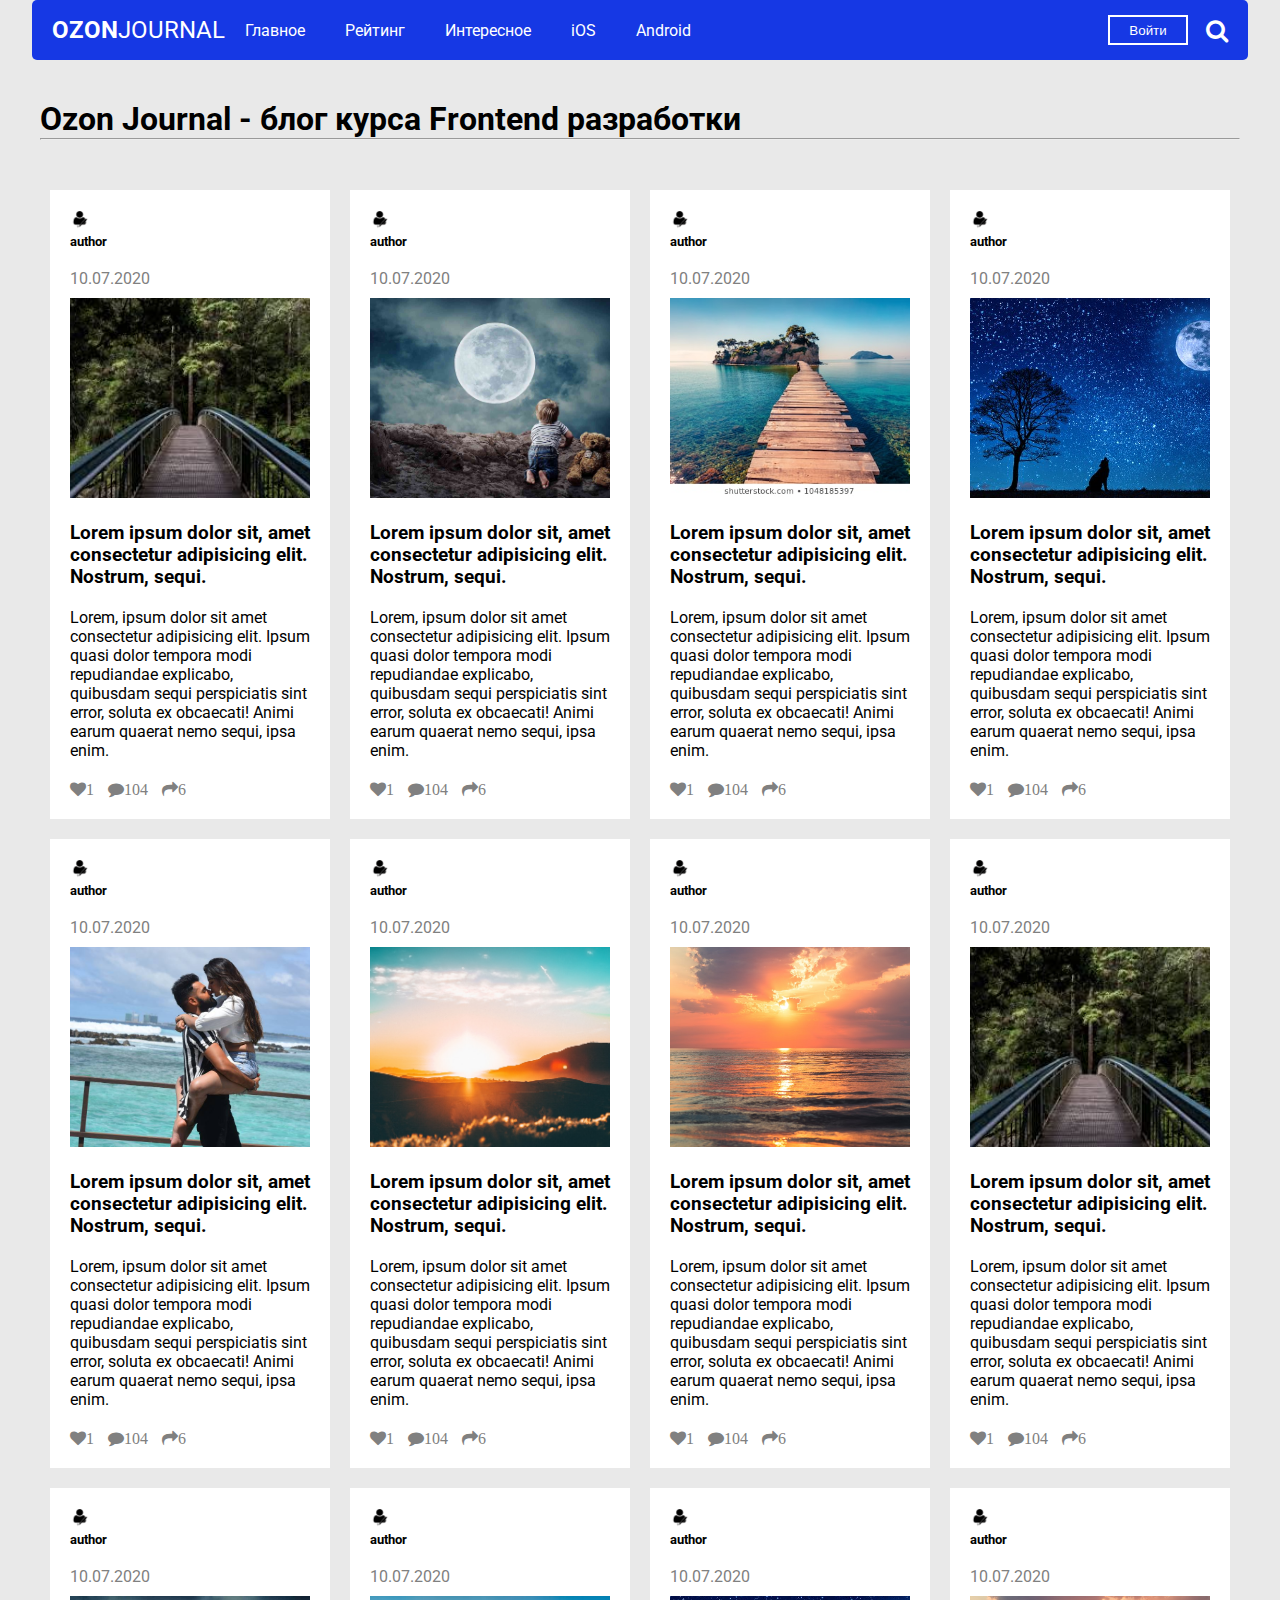
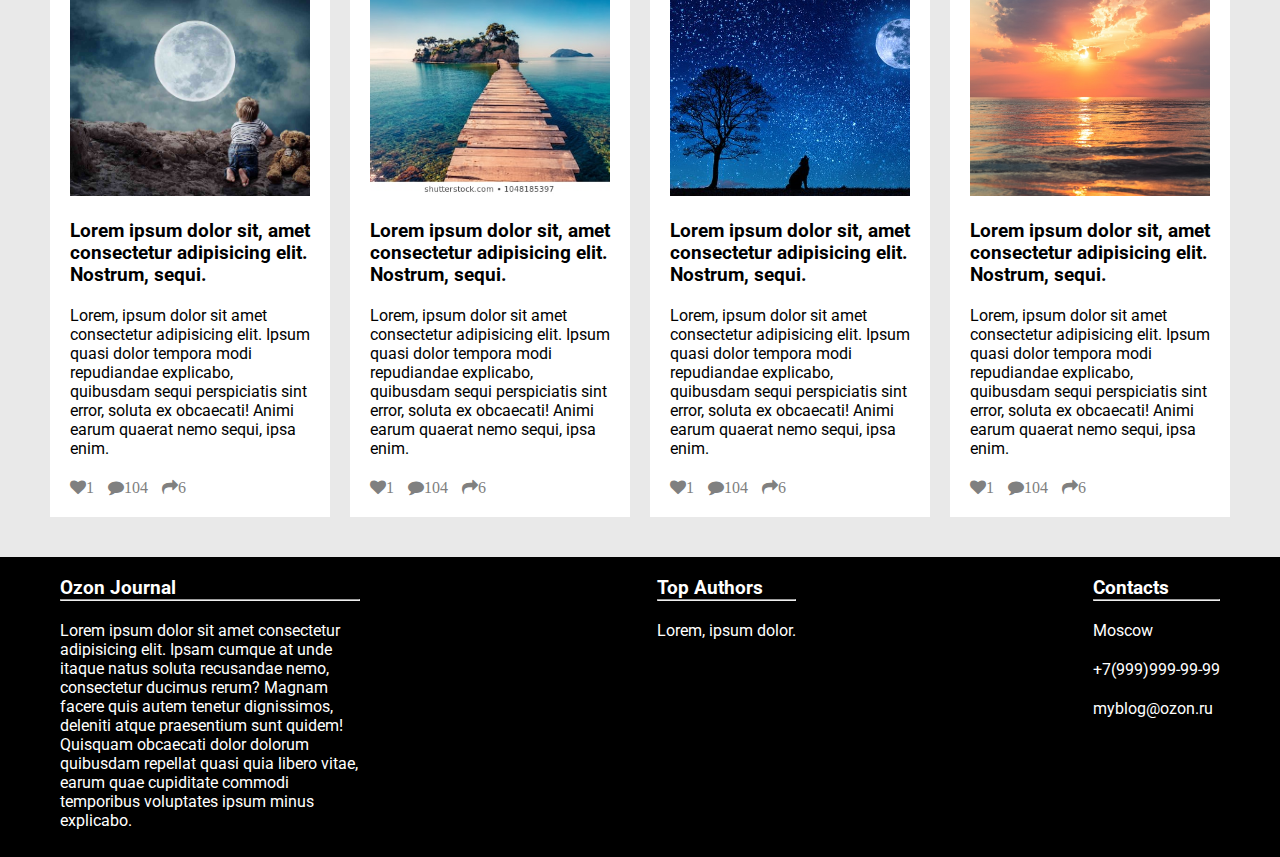
<file: index.html>
<!doctype html>
<html lang="en">
  <head>
    <title>OzonJournal</title>
    <!-- Required meta tags -->
    <meta charset="utf-8">
    <meta name="viewport" content="width=device-width, initial-scale=1, shrink-to-fit=no">
    <link href="https://fonts.googleapis.com/css2?family=Roboto:wght@300;400;500;700&display=swap" rel="stylesheet">
    <link rel="stylesheet" href="https://maxcdn.bootstrapcdn.com/font-awesome/4.7.0/css/font-awesome.min.css">
    <link rel="stylesheet" href="css/style.css">
    <!-- Bootstrap CSS -->
    <!-- <link rel="stylesheet" href="https://stackpath.bootstrapcdn.com/bootstrap/4.3.1/css/bootstrap.min.css" integrity="sha384-ggOyR0iXCbMQv3Xipma34MD+dH/1fQ784/j6cY/iJTQUOhcWr7x9JvoRxT2MZw1T" crossorigin="anonymous"> -->
  </head>
  <body>
      <header>
          <nav class="navbar">
              <a class="navbar__logo" href="#"><span>OZON</span>JOURNAL</a>
                  <ul class="navbar__menu">
                      <li class="navbar__menu__item active">
                          <a class="navbar__menu__link" href="#">Главное <span class="sr-only">(current)</span></a>
                      </li>
                      <li class="navbar__menu__item">
                          <a class="navbar__menu__link" href="#">Рейтинг</a>
                      </li>
                      <li class="navbar__menu__item">
                        <a class="navbar__menu__link" href="#">Интересное</a>
                    </li>
                    <li class="navbar__menu__item">
                        <a class="navbar__menu__link" href="#">iOS</a>
                    </li>
                    <li class="navbar__menu__item">
                        <a class="navbar__menu__link" href="#">Android</a>
                    </li>
                  </ul>
                  <form class="navbar__form">
                      <button type="button" name="" id="" class="btn btn-secondary" btn-lg btn-block">Войти</button>
                      <i class="fa fa-search" aria-hidden="true"></i>
                  </form>
          </nav>
      </header>
      <main class="main">
        <div class="container">
            <h1 class="blog_header">Ozon Journal - блог курса Frontend разработки</h1>
            <hr class="blog_line">
            <div class="blog_cards">
              <div class="card card_primary">
                <div class="card_body">
                    <img class="avatar" src="img/author.png" alt="">
                    <h5 class="card_author">author</h5>
                    <p class="public_date">10.07.2020</p>
                    <img class="card_image" src="img/blog_image_2.jpeg"  alt="">
                    <a href="/OzonJournal/blog.html"><h3 class="card_title">Lorem ipsum dolor sit, amet consectetur adipisicing elit. Nostrum, sequi.</h3></a>
                    <p class="card_text">Lorem, ipsum dolor sit amet consectetur adipisicing elit. Ipsum quasi dolor tempora modi repudiandae explicabo, quibusdam sequi perspiciatis sint error, soluta ex obcaecati! Animi earum quaerat nemo sequi, ipsa enim.</p>
                  <div class="card_btn">
                      <i class="fa fa-heart" aria-hidden="true">1</i>
                      <i class="fa fa-comment" aria-hidden="true">104</i>
                      <i class="fa fa-share" aria-hidden="true">6</i>
                  </div>
                </div>
              </div>
              <div class="card">
                <div class="card_body">
                    <img class="avatar" src="img/author.png" alt="">
                    <h5 class="card_author">author</h5>
                    <p class="public_date">10.07.2020</p>
                    <img class="card_image" src="img/blog_image_3.jpg"  alt="">
                    <a href="/OzonJournal/blog.html"><h3 class="card_title">Lorem ipsum dolor sit, amet consectetur adipisicing elit. Nostrum, sequi.</h3></a>
                    <p class="card_text">Lorem, ipsum dolor sit amet consectetur adipisicing elit. Ipsum quasi dolor tempora modi repudiandae explicabo, quibusdam sequi perspiciatis sint error, soluta ex obcaecati! Animi earum quaerat nemo sequi, ipsa enim.</p>
                  <div class="card_btn">
                      <i class="fa fa-heart" aria-hidden="true">1</i>
                      <i class="fa fa-comment" aria-hidden="true">104</i>
                      <i class="fa fa-share" aria-hidden="true">6</i>
                  </div>
                </div>
              </div>
            <div class="card">
              <div class="card_body">
                  <img class="avatar" src="img/author.png" alt="">
                  <h5 class="card_author">author</h5>
                  <p class="public_date">10.07.2020</p>
                  <img class="card_image" src="img/blog_image_4.jpg"  alt="">
                  <a href="/OzonJournal/blog.html"><h3 class="card_title">Lorem ipsum dolor sit, amet consectetur adipisicing elit. Nostrum, sequi.</h3></a>
                <p class="card_text">Lorem, ipsum dolor sit amet consectetur adipisicing elit. Ipsum quasi dolor tempora modi repudiandae explicabo, quibusdam sequi perspiciatis sint error, soluta ex obcaecati! Animi earum quaerat nemo sequi, ipsa enim.</p>
                <div class="card_btn">
                    <i class="fa fa-heart" aria-hidden="true">1</i>
                    <i class="fa fa-comment" aria-hidden="true">104</i>
                    <i class="fa fa-share" aria-hidden="true">6</i>
                </div>
              </div>
            </div>
            <div class="card">
              <div class="card_body">
                  <img class="avatar" src="img/author.png" alt="">
                  <h5 class="card_author">author</h5>
                  <p class="public_date">10.07.2020</p>
                  <img class="card_image" src="img/blog_image_5.jpg"  alt="">
                  <a href="/OzonJournal/blog.html"><h3 class="card_title">Lorem ipsum dolor sit, amet consectetur adipisicing elit. Nostrum, sequi.</h3></a>
                <p class="card_text">Lorem, ipsum dolor sit amet consectetur adipisicing elit. Ipsum quasi dolor tempora modi repudiandae explicabo, quibusdam sequi perspiciatis sint error, soluta ex obcaecati! Animi earum quaerat nemo sequi, ipsa enim.</p>
                <div class="card_btn">
                    <i class="fa fa-heart" aria-hidden="true">1</i>
                    <i class="fa fa-comment" aria-hidden="true">104</i>
                    <i class="fa fa-share" aria-hidden="true">6</i>
                </div>
              </div>
            </div>
            <div class="card">
              <div class="card_body">
                  <img class="avatar" src="img/author.png" alt="">
                  <h5 class="card_author">author</h5>
                  <p class="public_date">10.07.2020</p>
                  <img class="card_image" src="img/blog_image_6.jpg"  alt="">
                  <a href="/OzonJournal/blog.html"><h3 class="card_title">Lorem ipsum dolor sit, amet consectetur adipisicing elit. Nostrum, sequi.</h3></a>
                <p class="card_text">Lorem, ipsum dolor sit amet consectetur adipisicing elit. Ipsum quasi dolor tempora modi repudiandae explicabo, quibusdam sequi perspiciatis sint error, soluta ex obcaecati! Animi earum quaerat nemo sequi, ipsa enim.</p>
                <div class="card_btn">
                    <i class="fa fa-heart" aria-hidden="true">1</i>
                    <i class="fa fa-comment" aria-hidden="true">104</i>
                    <i class="fa fa-share" aria-hidden="true">6</i>
                </div>
              </div>
            </div>
            <div class="card">
              <div class="card_body">
                  <img class="avatar" src="img/author.png" alt="">
                  <h5 class="card_author">author</h5>
                  <p class="public_date">10.07.2020</p>
                  <img class="card_image" src="img/blog_image_7.jpeg"  alt="">
                  <a href="/OzonJournal/blog.html"><h3 class="card_title">Lorem ipsum dolor sit, amet consectetur adipisicing elit. Nostrum, sequi.</h3></a>
                <p class="card_text">Lorem, ipsum dolor sit amet consectetur adipisicing elit. Ipsum quasi dolor tempora modi repudiandae explicabo, quibusdam sequi perspiciatis sint error, soluta ex obcaecati! Animi earum quaerat nemo sequi, ipsa enim.</p>
                <div class="card_btn">
                    <i class="fa fa-heart" aria-hidden="true">1</i>
                    <i class="fa fa-comment" aria-hidden="true">104</i>
                    <i class="fa fa-share" aria-hidden="true">6</i>
                </div>
              </div>
            </div>
            <div class="card">
              <div class="card_body">
                  <img class="avatar" src="img/author.png" alt="">
                  <h5 class="card_author">author</h5>
                  <p class="public_date">10.07.2020</p>
                  <img class="card_image" src="img/blog_image_1.jpeg"  alt="">
                  <a href="/OzonJournal/blog.html"><h3 class="card_title">Lorem ipsum dolor sit, amet consectetur adipisicing elit. Nostrum, sequi.</h3></a>
                <p class="card_text">Lorem, ipsum dolor sit amet consectetur adipisicing elit. Ipsum quasi dolor tempora modi repudiandae explicabo, quibusdam sequi perspiciatis sint error, soluta ex obcaecati! Animi earum quaerat nemo sequi, ipsa enim.</p>
                <div class="card_btn">
                    <i class="fa fa-heart" aria-hidden="true">1</i>
                    <i class="fa fa-comment" aria-hidden="true">104</i>
                    <i class="fa fa-share" aria-hidden="true">6</i>
                </div>
              </div>
            </div>
            <div class="card">
              <div class="card_body">
                  <img class="avatar" src="img/author.png" alt="">
                  <h5 class="card_author">author</h5>
                  <p class="public_date">10.07.2020</p>
                  <img class="card_image" src="img/blog_image_2.jpeg"  alt="">
                  <a href="/OzonJournal/blog.html"><h3 class="card_title">Lorem ipsum dolor sit, amet consectetur adipisicing elit. Nostrum, sequi.</h3></a>
                <p class="card_text">Lorem, ipsum dolor sit amet consectetur adipisicing elit. Ipsum quasi dolor tempora modi repudiandae explicabo, quibusdam sequi perspiciatis sint error, soluta ex obcaecati! Animi earum quaerat nemo sequi, ipsa enim.</p>
                <div class="card_btn">
                    <i class="fa fa-heart" aria-hidden="true">1</i>
                    <i class="fa fa-comment" aria-hidden="true">104</i>
                    <i class="fa fa-share" aria-hidden="true">6</i>
                </div>
              </div>
            </div>
            <div class="card">
              <div class="card_body">
                  <img class="avatar" src="img/author.png" alt="">
                  <h5 class="card_author">author</h5>
                  <p class="public_date">10.07.2020</p>
                  <img class="card_image" src="img/blog_image_3.jpg" alt="">
                  <a href="/OzonJournal/blog.html"><h3 class="card_title">Lorem ipsum dolor sit, amet consectetur adipisicing elit. Nostrum, sequi.</h3></a>
                <p class="card_text">Lorem, ipsum dolor sit amet consectetur adipisicing elit. Ipsum quasi dolor tempora modi repudiandae explicabo, quibusdam sequi perspiciatis sint error, soluta ex obcaecati! Animi earum quaerat nemo sequi, ipsa enim.</p>
                <div class="card_btn">
                    <i class="fa fa-heart" aria-hidden="true">1</i>
                    <i class="fa fa-comment" aria-hidden="true">104</i>
                    <i class="fa fa-share" aria-hidden="true">6</i>
                </div>
              </div>
            </div>
            <div class="card">
              <div class="card_body">
                  <img class="avatar" src="img/author.png" alt="">
                  <h5 class="card_author">author</h5>
                  <p class="public_date">10.07.2020</p>
                  <img class="card_image" src="img/blog_image_4.jpg" alt="">
                  <a href="/OzonJournal/blog.html"><h3 class="card_title">Lorem ipsum dolor sit, amet consectetur adipisicing elit. Nostrum, sequi.</h3></a>
                <p class="card_text">Lorem, ipsum dolor sit amet consectetur adipisicing elit. Ipsum quasi dolor tempora modi repudiandae explicabo, quibusdam sequi perspiciatis sint error, soluta ex obcaecati! Animi earum quaerat nemo sequi, ipsa enim.</p>
                <div class="card_btn">
                    <i class="fa fa-heart" aria-hidden="true">1</i>
                    <i class="fa fa-comment" aria-hidden="true">104</i>
                    <i class="fa fa-share" aria-hidden="true">6</i>
                </div>
              </div>
            </div>
            <div class="card">
              <div class="card_body">
                  <img class="avatar" src="img/author.png" alt="">
                  <h5 class="card_author">author</h5>
                  <p class="public_date">10.07.2020</p>
                  <img class="card_image" src="img/blog_image_5.jpg" alt="">
                  <a href="/OzonJournal/blog.html"><h3 class="card_title">Lorem ipsum dolor sit, amet consectetur adipisicing elit. Nostrum, sequi.</h3></a>
                <p class="card_text">Lorem, ipsum dolor sit amet consectetur adipisicing elit. Ipsum quasi dolor tempora modi repudiandae explicabo, quibusdam sequi perspiciatis sint error, soluta ex obcaecati! Animi earum quaerat nemo sequi, ipsa enim.</p>
                <div class="card_btn">
                    <i class="fa fa-heart" aria-hidden="true">1</i>
                    <i class="fa fa-comment" aria-hidden="true">104</i>
                    <i class="fa fa-share" aria-hidden="true">6</i>
                </div>
              </div>
            </div>
            <div class="card">
              <div class="card_body">
                  <img class="avatar" src="img/author.png" alt="">
                  <h5 class="card_author">author</h5>
                  <p class="public_date">10.07.2020</p>
                  <img class="card_image" src="img/blog_image_1.jpeg" alt="">
                  <a href="/OzonJournal/blog.html"><h3 class="card_title">Lorem ipsum dolor sit, amet consectetur adipisicing elit. Nostrum, sequi.</h3></a>
                <p class="card_text">Lorem, ipsum dolor sit amet consectetur adipisicing elit. Ipsum quasi dolor tempora modi repudiandae explicabo, quibusdam sequi perspiciatis sint error, soluta ex obcaecati! Animi earum quaerat nemo sequi, ipsa enim.</p>
                <div class="card_btn">
                    <i class="fa fa-heart" aria-hidden="true">1</i>
                    <i class="fa fa-comment" aria-hidden="true">104</i>
                    <i class="fa fa-share" aria-hidden="true">6</i>
                </div>
              </div>
            </div>
        </div>
      </main>
      <footer>
        <div class="container">
          <div class="footer_blocks">
            <div class="footer_left">
              <h3>Ozon Journal</h3>
              <hr>
              <p>Lorem ipsum dolor sit amet consectetur adipisicing elit. Ipsam cumque at unde itaque natus soluta recusandae nemo, consectetur ducimus rerum? Magnam facere quis autem tenetur dignissimos, deleniti atque praesentium sunt quidem! Quisquam obcaecati dolor dolorum quibusdam repellat quasi quia libero vitae, earum quae cupiditate commodi temporibus voluptates ipsum minus explicabo.</p>
            </div>
            <div class="footer_center">
              <h3>Top Authors</h3>
              <hr>
              <p>Lorem, ipsum dolor.</p>
            </div>
            <div class="footer_right">
              <h3>Contacts</h3>
              <hr>
              <p>Moscow</p>
              <p>+7(999)999-99-99</p>
              <p>myblog@ozon.ru</p>
            </div>
          </div>
        </div>
      </footer>



    <!-- Optional JavaScript -->
    <!-- jQuery first, then Popper.js, then Bootstrap JS -->
    <script src="https://code.jquery.com/jquery-3.3.1.slim.min.js" integrity="sha384-q8i/X+965DzO0rT7abK41JStQIAqVgRVzpbzo5smXKp4YfRvH+8abtTE1Pi6jizo" crossorigin="anonymous"></script>
    <script src="https://cdnjs.cloudflare.com/ajax/libs/popper.js/1.14.7/umd/popper.min.js" integrity="sha384-UO2eT0CpHqdSJQ6hJty5KVphtPhzWj9WO1clHTMGa3JDZwrnQq4sF86dIHNDz0W1" crossorigin="anonymous"></script>
    <script src="https://stackpath.bootstrapcdn.com/bootstrap/4.3.1/js/bootstrap.min.js" integrity="sha384-JjSmVgyd0p3pXB1rRibZUAYoIIy6OrQ6VrjIEaFf/nJGzIxFDsf4x0xIM+B07jRM" crossorigin="anonymous"></script>
  </body>
</html>
</file>
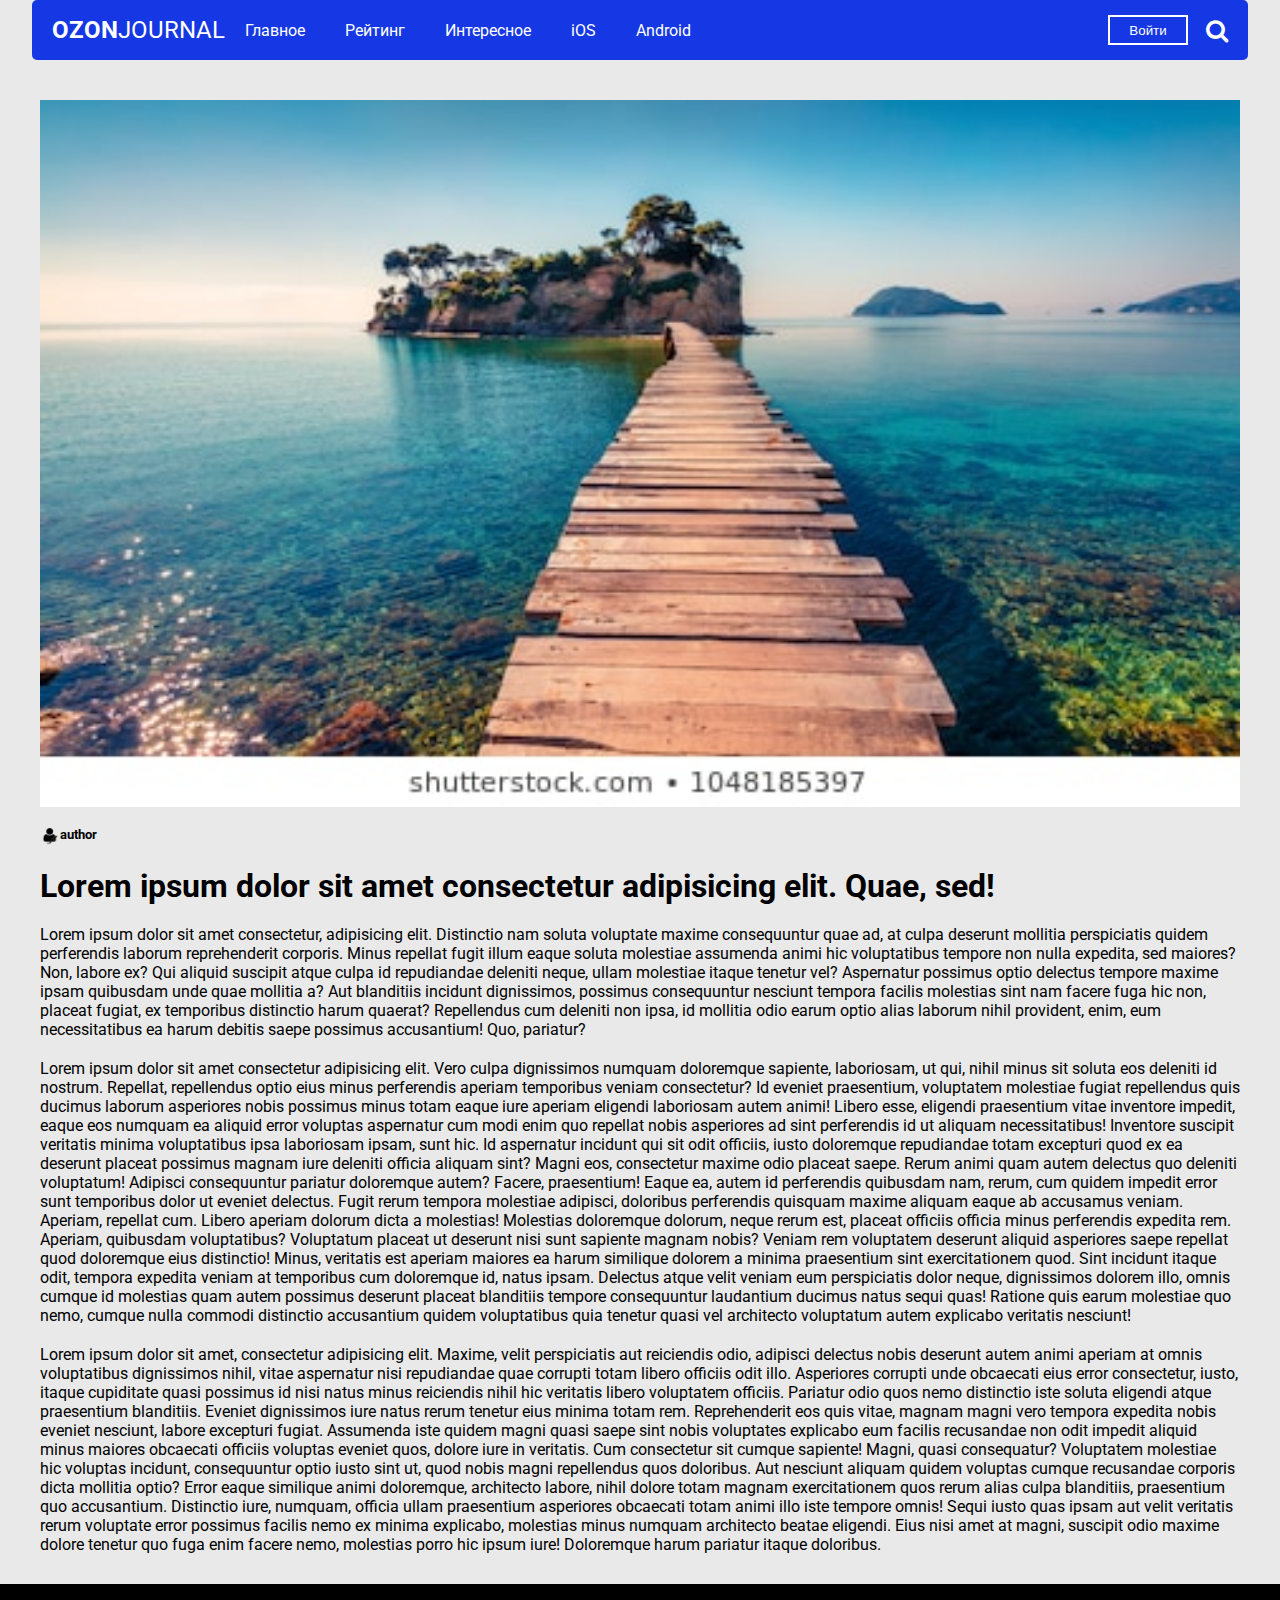
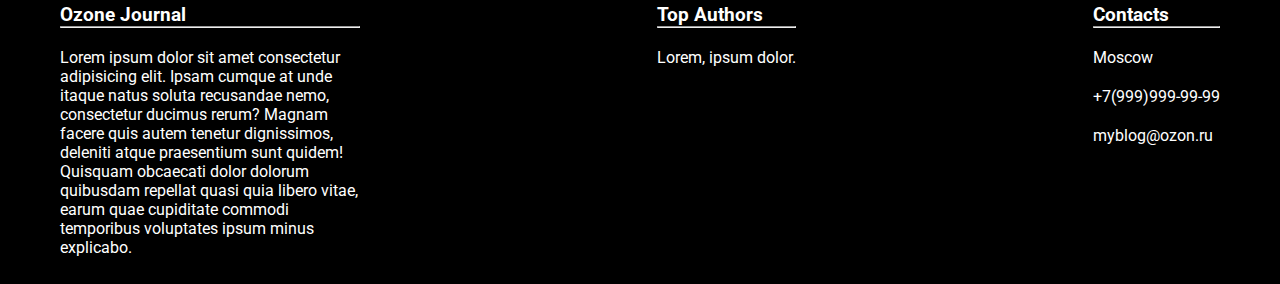
<file: blog.html>
<!DOCTYPE html>
<html lang="en">

<head>
    <meta charset="UTF-8">
    <meta name="viewport" content="width=device-width, initial-scale=1.0">
    <link href="https://fonts.googleapis.com/css2?family=Roboto:wght@300;400;500;700&display=swap" rel="stylesheet">
    <link rel="stylesheet" href="https://maxcdn.bootstrapcdn.com/font-awesome/4.7.0/css/font-awesome.min.css">
    <link rel="stylesheet" href="css/style.css">
    <title>Blog Example</title>
</head>

<body>
    <header>
        <nav class="navbar">
            <a class="navbar__logo" href="#"><span>OZON</span>JOURNAL</a>
            <ul class="navbar__menu">
                <li class="navbar__menu__item active">
                    <a class="navbar__menu__link" href="#">Главное <span class="sr-only">(current)</span></a>
                </li>
                <li class="navbar__menu__item">
                    <a class="navbar__menu__link" href="#">Рейтинг</a>
                </li>
                <li class="navbar__menu__item">
                    <a class="navbar__menu__link" href="#">Интересное</a>
                </li>
                <li class="navbar__menu__item">
                    <a class="navbar__menu__link" href="#">iOS</a>
                </li>
                <li class="navbar__menu__item">
                    <a class="navbar__menu__link" href="#">Android</a>
                </li>
            </ul>
            <form class="navbar__form">
                <button type="button" name="" id="" class="btn btn-secondary" btn-lg btn-block">Войти</button>
                <i class="fa fa-search" aria-hidden="true"></i>
            </form>
        </nav>
    </header>
    <section class="blog">
        <div class="container">
            <div class="blog_content">
                <img src="img/blog_image_4.jpg" alt="">
                <div class="author">
                    <img class="avatar" src="img/author.png" alt="">
                    <h5 class="card_author">author</h5></div>
                <h1>Lorem ipsum dolor sit amet consectetur adipisicing elit. Quae, sed!</h1>
                <p>Lorem ipsum dolor sit amet consectetur, adipisicing elit. Distinctio nam soluta voluptate maxime
                    consequuntur quae ad, at culpa deserunt mollitia perspiciatis quidem perferendis laborum
                    reprehenderit corporis. Minus repellat fugit illum eaque soluta molestiae assumenda animi hic
                    voluptatibus tempore non nulla expedita, sed maiores? Non, labore ex? Qui aliquid suscipit atque
                    culpa id repudiandae deleniti neque, ullam molestiae itaque tenetur vel? Aspernatur possimus optio
                    delectus tempore maxime ipsam quibusdam unde quae mollitia a? Aut blanditiis incidunt dignissimos,
                    possimus consequuntur nesciunt tempora facilis molestias sint nam facere fuga hic non, placeat
                    fugiat, ex temporibus distinctio harum quaerat? Repellendus cum deleniti non ipsa, id mollitia odio
                    earum optio alias laborum nihil provident, enim, eum necessitatibus ea harum debitis saepe possimus
                    accusantium! Quo, pariatur?</p>
                <p>Lorem ipsum dolor sit amet consectetur adipisicing elit. Vero culpa dignissimos numquam doloremque
                    sapiente, laboriosam, ut qui, nihil minus sit soluta eos deleniti id nostrum. Repellat, repellendus
                    optio eius minus perferendis aperiam temporibus veniam consectetur? Id eveniet praesentium,
                    voluptatem molestiae fugiat repellendus quis ducimus laborum asperiores nobis possimus minus totam
                    eaque iure aperiam eligendi laboriosam autem animi! Libero esse, eligendi praesentium vitae
                    inventore impedit, eaque eos numquam ea aliquid error voluptas aspernatur cum modi enim quo repellat
                    nobis asperiores ad sint perferendis id ut aliquam necessitatibus! Inventore suscipit veritatis
                    minima voluptatibus ipsa laboriosam ipsam, sunt hic. Id aspernatur incidunt qui sit odit officiis,
                    iusto doloremque repudiandae totam excepturi quod ex ea deserunt placeat possimus magnam iure
                    deleniti officia aliquam sint? Magni eos, consectetur maxime odio placeat saepe. Rerum animi quam
                    autem delectus quo deleniti voluptatum! Adipisci consequuntur pariatur doloremque autem? Facere,
                    praesentium! Eaque ea, autem id perferendis quibusdam nam, rerum, cum quidem impedit error sunt
                    temporibus dolor ut eveniet delectus. Fugit rerum tempora molestiae adipisci, doloribus perferendis
                    quisquam maxime aliquam eaque ab accusamus veniam. Aperiam, repellat cum. Libero aperiam dolorum
                    dicta a molestias! Molestias doloremque dolorum, neque rerum est, placeat officiis officia minus
                    perferendis expedita rem. Aperiam, quibusdam voluptatibus? Voluptatum placeat ut deserunt nisi sunt
                    sapiente magnam nobis? Veniam rem voluptatem deserunt aliquid asperiores saepe repellat quod
                    doloremque eius distinctio! Minus, veritatis est aperiam maiores ea harum similique dolorem a minima
                    praesentium sint exercitationem quod. Sint incidunt itaque odit, tempora expedita veniam at
                    temporibus cum doloremque id, natus ipsam. Delectus atque velit veniam eum perspiciatis dolor neque,
                    dignissimos dolorem illo, omnis cumque id molestias quam autem possimus deserunt placeat blanditiis
                    tempore consequuntur laudantium ducimus natus sequi quas! Ratione quis earum molestiae quo nemo,
                    cumque nulla commodi distinctio accusantium quidem voluptatibus quia tenetur quasi vel architecto
                    voluptatum autem explicabo veritatis nesciunt!</p>
                <p>Lorem ipsum dolor sit amet, consectetur adipisicing elit. Maxime, velit perspiciatis aut reiciendis
                    odio, adipisci delectus nobis deserunt autem animi aperiam at omnis voluptatibus dignissimos nihil,
                    vitae aspernatur nisi repudiandae quae corrupti totam libero officiis odit illo. Asperiores corrupti
                    unde obcaecati eius error consectetur, iusto, itaque cupiditate quasi possimus id nisi natus minus
                    reiciendis nihil hic veritatis libero voluptatem officiis. Pariatur odio quos nemo distinctio iste
                    soluta eligendi atque praesentium blanditiis. Eveniet dignissimos iure natus rerum tenetur eius
                    minima totam rem. Reprehenderit eos quis vitae, magnam magni vero tempora expedita nobis eveniet
                    nesciunt, labore excepturi fugiat. Assumenda iste quidem magni quasi saepe sint nobis voluptates
                    explicabo eum facilis recusandae non odit impedit aliquid minus maiores obcaecati officiis voluptas
                    eveniet quos, dolore iure in veritatis. Cum consectetur sit cumque sapiente! Magni, quasi
                    consequatur? Voluptatem molestiae hic voluptas incidunt, consequuntur optio iusto sint ut, quod
                    nobis magni repellendus quos doloribus. Aut nesciunt aliquam quidem voluptas cumque recusandae
                    corporis dicta mollitia optio? Error eaque similique animi doloremque, architecto labore, nihil
                    dolore totam magnam exercitationem quos rerum alias culpa blanditiis, praesentium quo accusantium.
                    Distinctio iure, numquam, officia ullam praesentium asperiores obcaecati totam animi illo iste
                    tempore omnis! Sequi iusto quas ipsam aut velit veritatis rerum voluptate error possimus facilis
                    nemo ex minima explicabo, molestias minus numquam architecto beatae eligendi. Eius nisi amet at
                    magni, suscipit odio maxime dolore tenetur quo fuga enim facere nemo, molestias porro hic ipsum
                    iure! Doloremque harum pariatur itaque doloribus.</p>

            </div>
        </div>
    </section>
    <footer>
        <div class="container">
            <div class="footer_blocks">
                <div class="footer_left">
                    <h3>Ozone Journal</h3>
                    <hr>
                    <p>Lorem ipsum dolor sit amet consectetur adipisicing elit. Ipsam cumque at unde itaque natus soluta
                        recusandae nemo, consectetur ducimus rerum? Magnam facere quis autem tenetur dignissimos,
                        deleniti atque praesentium sunt quidem! Quisquam obcaecati dolor dolorum quibusdam repellat
                        quasi quia libero vitae, earum quae cupiditate commodi temporibus voluptates ipsum minus
                        explicabo.</p>
                </div>
                <div class="footer_center">
                    <h3>Top Authors</h3>
                    <hr>
                    <p>Lorem, ipsum dolor.</p>
                </div>
                <div class="footer_right">
                    <h3>Contacts</h3>
                    <hr>
                    <p>Moscow</p>
                    <p>+7(999)999-99-99</p>
                    <p>myblog@ozon.ru</p>
                </div>
            </div>
        </div>
    </footer>
</body>

</html>
</file>
<file: css/style.css>
* {
  box-sizing: border-box;
  padding: 0;
  margin: 0;
}

body {
  font-family: Roboto, sans-serif;
  background-color: rgb(233, 233, 233);
}

.container {
  max-width: 1200px;
  margin: 0 auto;
}

.navbar {
  display: flex;
  align-items: center;
  text-decoration: none;
  background-color: #1638e4;
  width: 95%;
  margin: 0 auto;
  border-radius: 5px;
  height: 60px;
}

.navbar__logo {
  padding-left: 20px;
  text-decoration: none;
  color: #fff;
  font-size: 24px;
}

.navbar__logo span {
  font-weight: 700;
}

.navbar__menu {
  display: flex;
  list-style: none;
  flex-grow: 1;
}

.navbar__menu__item {
  padding: 0 20px;
}

.navbar__menu__link {
  text-decoration: none;
  color: #fff;
}

.navbar__menu__link:hover {
  border-bottom: solid 2px #fff;
}

.navbar__form {
  display: flex;
  justify-content: space-between;
  align-items: center;
  width: 140px;
  padding-right: 20px;
  color: #fff;
}

.navbar__form i {
  font-size: 24px;
}

.btn {
  width: 80px;
  height: 30px;
  background: 0 0;
  color: #fff;
  border: solid 2px #fff;
}

.main {
  margin-top: 40px;
}

.blog_cards {
  display: flex;
  flex-wrap: wrap;
  justify-content: space-between;
  /* align-content: stretch; */
  margin-top: 40px;
  /* width: 100%; */
}

.card {
  /* margin: 10px 10px; */
  width: 25%;
  padding: 10px;
  /* max-width: 400px; */
}

/* .card_primary {
  width: 800px;
} */

.card_body {
  background-color: #fff;
  padding: 20px;
}

.card_body a {
  text-decoration: none;
  color: black;
}

.card_body a:hover {
  color: blue;
}

.avatar {
  width: 20px;
}

.public_date {
  color: gray;
}

.card_image {
  margin-top: 10px;
  object-fit: cover;
  width: 100%;
  height: 200px;
}

.card_title,
.card_text,
.card_btn {
  margin-top: 20px;
}

.card_btn i {
  padding-right: 10px;
  color: grey;
}

.blog {
  margin-top: 40px;
}
.blog_content {
  display: flex;
  flex-direction: column;
}

.blog_content img {
  object-fit: cover;
}

.author {
  margin-top: 20px;
  display: flex;
}
.author img {
  height: 20px;
}

.blog h1, p {
  margin-top: 20px;
}

footer {
  margin-top: 30px;
  height: 300px;
  width: 100%;
  background-color: black;
  color: #fff;
}

.footer_blocks {
  padding: 20px;
  display: flex;
  justify-content: space-between;
}
.footer_left, .footer_center, .footer_right {
  max-width: 300px;
}

@media (max-width: 997px) {
  .card {
    width: 50%;
  }
}

@media (max-width: 700px) {
  .card {
    width: 100%;
  }
}
</file>
